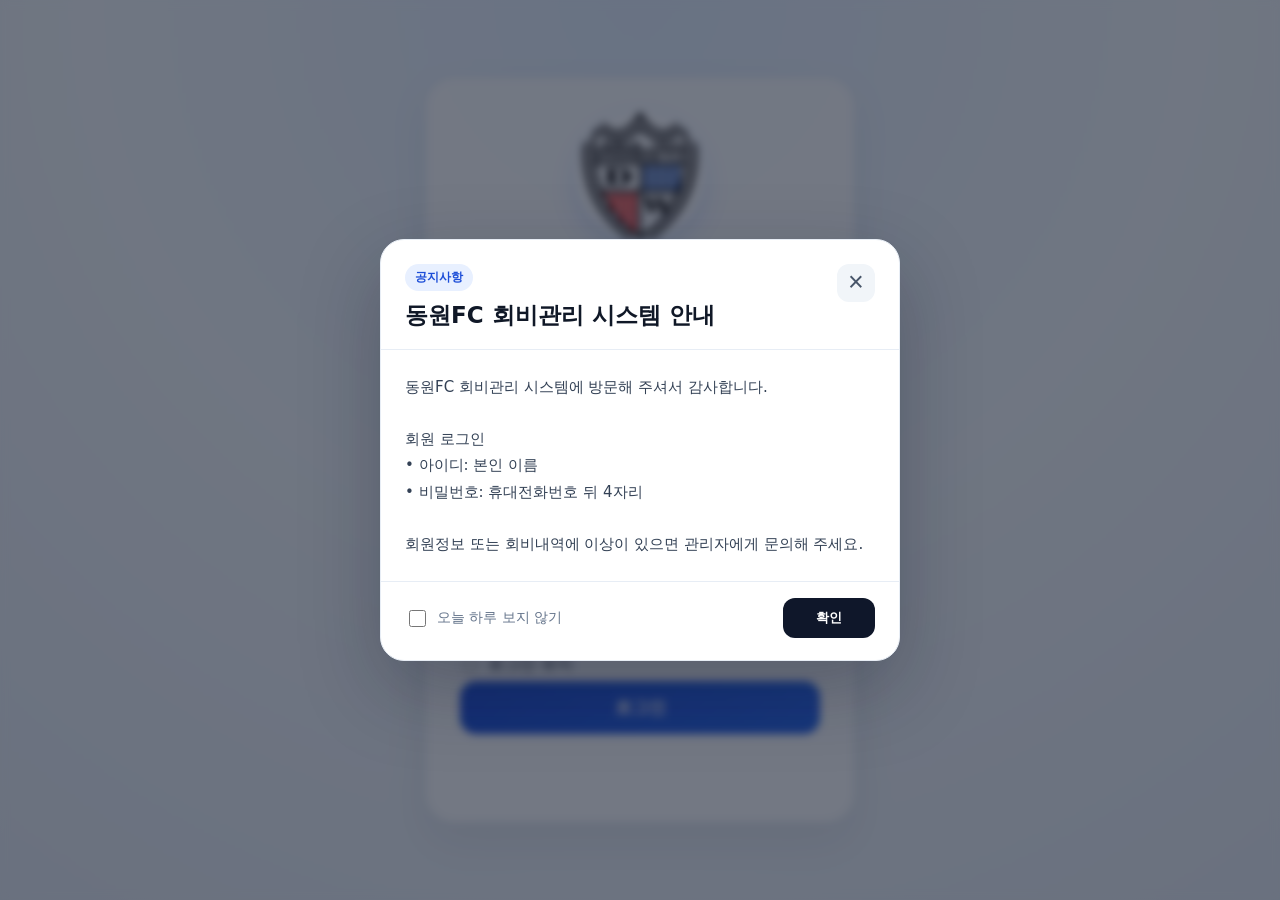
<file: index.html>
<!doctype html>
<html lang="ko">
<head>
<meta charset="utf-8">
<meta name="viewport" content="width=device-width, initial-scale=1">
<title>동원FC 회비관리 시스템 v9.1</title>
<link rel="stylesheet" href="./css/style.css">
<script defer src="./js/defaultData.js"></script>
<script defer src="./js/core.js"></script>
<script defer src="./js/login.js"></script>
</head>
<body>
<div class="login-page">
  <div class="login-card">
    <img class="login-logo" src="./assets/logo.jpg" alt="동원FC 엠블럼">
    <h1>동원FC</h1>
    <h2>2026 회비관리 시스템</h2>
    <div class="login-guide">
      <b>회원 로그인 안내</b><br>
      아이디 : 본인이름<br>
      비밀번호 : 휴대전화번호 뒤 4자리
    </div>
    <label for="loginId">아이디</label>
    <input id="loginId" autocomplete="username" placeholder="예: 홍길동">
    <label for="loginPw">비밀번호</label>
    <input id="loginPw" autocomplete="current-password" type="password" placeholder="휴대전화 뒤 4자리">
    <label class="keep"><input id="keepLogin" type="checkbox"> 로그인 유지</label>
    <button id="loginBtn" class="primary">로그인</button>
    <p id="loginError" class="error"></p>
  </div>
</div>

  <div id="noticePopup" class="notice-overlay hidden" role="dialog" aria-modal="true" aria-labelledby="noticeTitle">
    <div class="notice-popup">
      <div class="notice-head">
        <div>
          <span class="notice-badge">공지사항</span>
          <h3 id="noticeTitle"></h3>
        </div>
        <button type="button" id="noticeCloseX" class="notice-x" aria-label="공지 닫기">×</button>
      </div>
      <div id="noticeBody" class="notice-body"></div>
      <div class="notice-foot">
        <label class="notice-today"><input type="checkbox" id="noticeToday"> 오늘 하루 보지 않기</label>
        <button type="button" id="noticeCloseBtn" class="btn dark">확인</button>
      </div>
    </div>
  </div>

</body>
</html>
</file>
<file: css/style.css>
:root{--bg:#f4f7fb;--card:#fff;--text:#101827;--muted:#687386;--line:#e7edf5;--blue:#2563eb;--green:#16a34a;--red:#dc2626;--yellow:#ca8a04;--shadow:0 18px 45px rgba(31,41,55,.08);--radius:22px}
*{box-sizing:border-box} body{margin:0;font-family:system-ui,-apple-system,BlinkMacSystemFont,"Segoe UI","Noto Sans KR",sans-serif;background:var(--bg);color:var(--text)} .hidden{display:none!important}
.login-page{min-height:100vh;display:grid;place-items:center;padding:24px;background:radial-gradient(circle at top,#e6f1ff 0,#f7fafc 50%,#e9eef5 100%)}
.login-card{width:100%;max-width:430px;background:rgba(255,255,255,.92);border:1px solid var(--line);border-radius:30px;padding:34px;box-shadow:var(--shadow);text-align:center}
.login-logo{width:128px;height:128px;border-radius:50%;object-fit:cover;margin-bottom:12px;box-shadow:0 10px 25px rgba(37,99,235,.18)}
.login-card h1{margin:4px 0;font-size:32px}.login-card h2{margin:0 0 20px;color:var(--muted);font-size:17px}.login-guide{background:#f1f6ff;border:1px solid #dceaff;border-radius:18px;padding:14px;text-align:left;margin:16px 0 18px;line-height:1.7}.login-card label{display:block;text-align:left;font-weight:700;margin:12px 0 6px}.login-card input{width:100%;padding:14px 15px;border:1px solid #d8e0ec;border-radius:14px;font-size:16px}.keep{font-weight:500!important;display:flex!important;gap:8px;align-items:center}.keep input{width:auto}.primary{width:100%;border:0;border-radius:16px;padding:15px 20px;background:linear-gradient(135deg,#1d4ed8,#2563eb);color:#fff;font-size:17px;font-weight:800;cursor:pointer}.error{color:var(--red);font-weight:700;min-height:22px}
.app{display:grid;grid-template-columns:260px 1fr;min-height:100vh}.sidebar{background:#0f172a;color:#fff;padding:22px;position:sticky;top:0;height:100vh}.brand{display:flex;gap:12px;align-items:center;margin-bottom:26px}.brand img{width:54px;height:54px;border-radius:50%;object-fit:cover}.brand span{display:block;color:#a8b3c7;font-size:13px}.nav{width:100%;text-align:left;border:0;background:transparent;color:#cbd5e1;border-radius:14px;padding:13px 14px;margin:4px 0;font-weight:800;cursor:pointer}.nav:hover,.nav.active{background:#1d4ed8;color:#fff}.nav.danger{color:#fecaca}.main{padding:28px}.topbar{display:flex;justify-content:space-between;gap:16px;align-items:flex-start;margin-bottom:22px}.topbar h1{margin:0}.topbar p{margin:5px 0 0;color:var(--muted)}.userbox{background:var(--card);border:1px solid var(--line);border-radius:18px;padding:12px 16px;box-shadow:var(--shadow);font-weight:800}
.grid{display:grid;gap:18px}.grid-2{grid-template-columns:repeat(2,minmax(0,1fr))}.grid-4{grid-template-columns:repeat(4,minmax(0,1fr))}
.card{background:var(--card);border:1px solid var(--line);border-radius:var(--radius);padding:22px;box-shadow:var(--shadow)}.card h3{margin:0 0 14px}.kpi{font-size:30px;font-weight:900}.muted{color:var(--muted)}.pill{display:inline-flex;align-items:center;gap:6px;border-radius:999px;padding:5px 10px;font-weight:800;font-size:12px}.ok{background:#dcfce7;color:#166534}.bad{background:#fee2e2;color:#991b1b}.warn{background:#fef9c3;color:#854d0e}.info{background:#dbeafe;color:#1e40af}
.table-wrap{overflow:auto;border-radius:18px;border:1px solid var(--line)}table{width:100%;border-collapse:collapse;background:#fff}th,td{padding:12px 14px;border-bottom:1px solid var(--line);white-space:nowrap;text-align:left}th{background:#f8fafc;font-size:13px;color:#475569;position:sticky;top:0}tr:hover td{background:#f9fbff}
.toolbar{display:flex;flex-wrap:wrap;gap:10px;margin-bottom:14px}.toolbar input,.toolbar select{padding:12px;border:1px solid #d8e0ec;border-radius:12px}.btn{border:0;border-radius:12px;background:#eaf1ff;color:#1d4ed8;padding:11px 14px;font-weight:800;cursor:pointer}.btn.dark{background:#0f172a;color:#fff}.btn.red{background:#fee2e2;color:#991b1b}
.progress{height:16px;background:#e5e7eb;border-radius:999px;overflow:hidden}.progress span{display:block;height:100%;background:linear-gradient(90deg,#22c55e,#2563eb);border-radius:999px}
.donut{--p:50;--c:#2563eb;width:180px;height:180px;border-radius:50%;background:conic-gradient(var(--c) calc(var(--p)*1%),#e5e7eb 0);display:grid;place-items:center;margin:auto}.donut:after{content:attr(data-label);width:116px;height:116px;border-radius:50%;background:#fff;display:grid;place-items:center;text-align:center;font-weight:900;white-space:pre-line}
.money-row{display:flex;justify-content:space-between;border-top:1px dashed var(--line);padding-top:10px;margin-top:10px}.member-hero{background:linear-gradient(135deg,#0f172a,#1d4ed8);color:#fff}.member-hero .muted{color:#cbd5e1}
.upload-box{border:2px dashed #cbd5e1;border-radius:20px;padding:18px;background:#f8fafc}.upload-box input{width:100%;margin-top:10px}
@media(max-width:900px){.app{grid-template-columns:1fr}.sidebar{position:relative;height:auto}.main{padding:18px}.grid-2,.grid-4{grid-template-columns:1fr}.topbar{display:block}.userbox{margin-top:12px}.login-card{padding:24px}}
.due-row{background:#f0f7ff;margin-left:-10px;margin-right:-10px;padding-left:10px;padding-right:10px;border-radius:10px;color:#1d4ed8}.settings-card{max-width:760px}.form-grid{display:grid;grid-template-columns:repeat(3,minmax(0,1fr));gap:16px;margin:22px 0}.form-grid label{font-weight:800;color:#334155}.form-grid input{width:100%;margin-top:8px;padding:13px;border:1px solid #d8e0ec;border-radius:12px;font-size:16px}.setting-preview{display:flex;justify-content:space-between;align-items:center;background:#f1f6ff;border:1px solid #dceaff;padding:16px;border-radius:16px;margin-bottom:18px}.settings-save{max-width:240px}@media(max-width:900px){.form-grid{grid-template-columns:1fr}.settings-save{max-width:none}}


/* 로그인 공지사항 팝업 */
.notice-overlay{position:fixed;inset:0;z-index:9999;display:grid;place-items:center;padding:20px;background:rgba(15,23,42,.58);backdrop-filter:blur(4px)}
.notice-popup{width:min(520px,100%);max-height:min(78vh,680px);overflow:hidden;background:#fff;border:1px solid var(--line);border-radius:24px;box-shadow:0 28px 80px rgba(15,23,42,.28)}
.notice-head{display:flex;justify-content:space-between;gap:18px;align-items:flex-start;padding:24px 24px 18px;border-bottom:1px solid var(--line)}
.notice-head h3{margin:9px 0 0;font-size:23px;line-height:1.35}
.notice-badge{display:inline-flex;padding:5px 10px;border-radius:999px;background:#e8f0ff;color:#1d4ed8;font-size:12px;font-weight:900}
.notice-x{flex:0 0 auto;width:38px;height:38px;border:0;border-radius:12px;background:#f1f5f9;color:#475569;font-size:27px;line-height:1;cursor:pointer}
.notice-x:hover{background:#e2e8f0}
.notice-body{padding:24px;max-height:46vh;overflow:auto;white-space:pre-wrap;line-height:1.75;color:#334155;font-size:15px}
.notice-foot{display:flex;justify-content:space-between;gap:14px;align-items:center;padding:16px 24px 22px;border-top:1px solid var(--line)}
.notice-foot .btn{min-width:92px}
.notice-today{display:flex;align-items:center;gap:8px;color:#64748b;font-size:14px;cursor:pointer}
.notice-today input{width:17px;height:17px}
@media(max-width:560px){
  .notice-popup{border-radius:20px}
  .notice-head{padding:20px 18px 16px}
  .notice-head h3{font-size:20px}
  .notice-body{padding:20px 18px}
  .notice-foot{padding:15px 18px 18px;align-items:stretch;flex-direction:column}
  .notice-foot .btn{width:100%}
}
</file>
